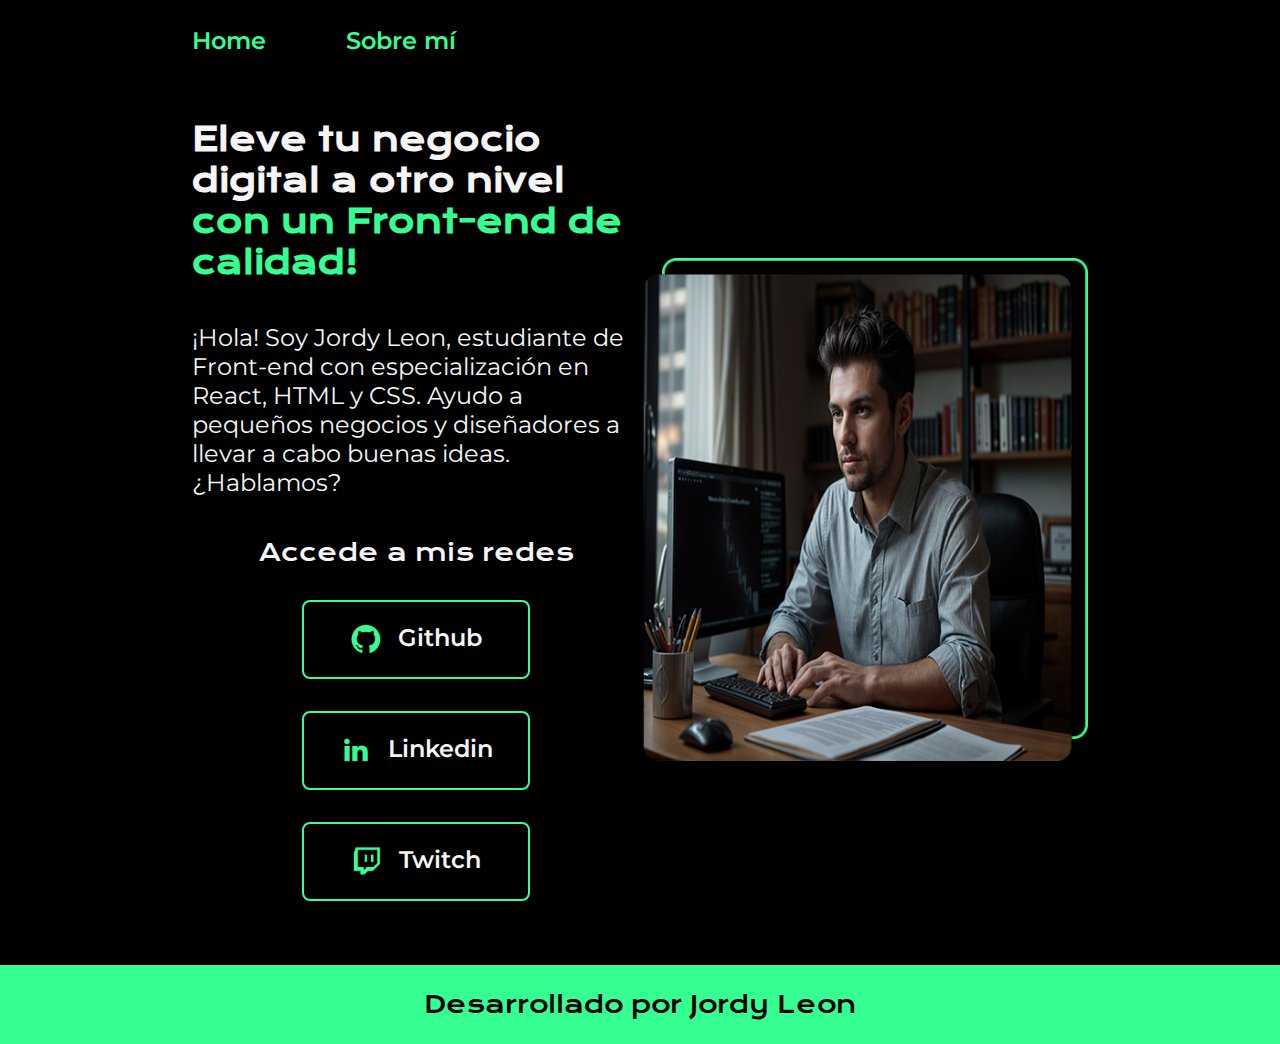
<file: index.html>
<!DOCTYPE html>
<html lang="es-mx">
<head>
    <meta charset="UTF-8"> 
    <meta http-equiv="X-UA-Compatible" content="IE=edge">
    <meta name="viewport" content="width=device-width, initial-scale=1.0">
    <title>Portafolio</title>
    <link rel="stylesheet" href="styles/style.css">

</head>
<body>
    <header class="header">
        <nav class="header__menu">
            <a class="header__menu__link" href="index.html">Home</a>
            <a class="header__menu__link" href="about.html">Sobre mí</a>
        </nav>
    </header>
    <main class="presentacion">
        <section class="presentacion__contenido">
            <h1 class="presentacion__contenido__titulo">
                Eleve tu negocio digital a otro nivel 
                <strong class="titulo-destaque">con un Front-end de calidad!
                </strong></h1>
                <p class="presentacion__contenido__texto">¡Hola! Soy Jordy Leon, estudiante de Front-end con
                    especialización en React, HTML y CSS. Ayudo a pequeños
                    negocios y diseñadores a llevar a cabo buenas ideas.
                    ¿Hablamos?

                </p>
                <div class="presentacion__enlaces">
                    <h2 class="presentacion__enlaces__subtitulo">Accede a mis redes</h2>
                    <a class="presentacion__enlaces__link" href="https://github.com/">
                        <img src="./assets/github.png">
                        Github
                    </a>
                    <a class="presentacion__enlaces__link" href="https://linkedin.com/in/">
                        <img src="./assets/linkedin.png">
                        Linkedin
                    </a>
                    <a class="presentacion__enlaces__link" href="https://twitch.tv/">
                        <img src="./assets/twitch.png">
                        Twitch
                    </a>
                </div>
               
        </section>
            <img class="presentacion__imagen" src="./assets/Imagen.png" alt="Foto de Jordy Leon desarrolando un proyecto">
    </main>
    <footer class="footer">
        <p>Desarrollado por Jordy Leon</p>
    </footer>
</body>
</html>
</file>
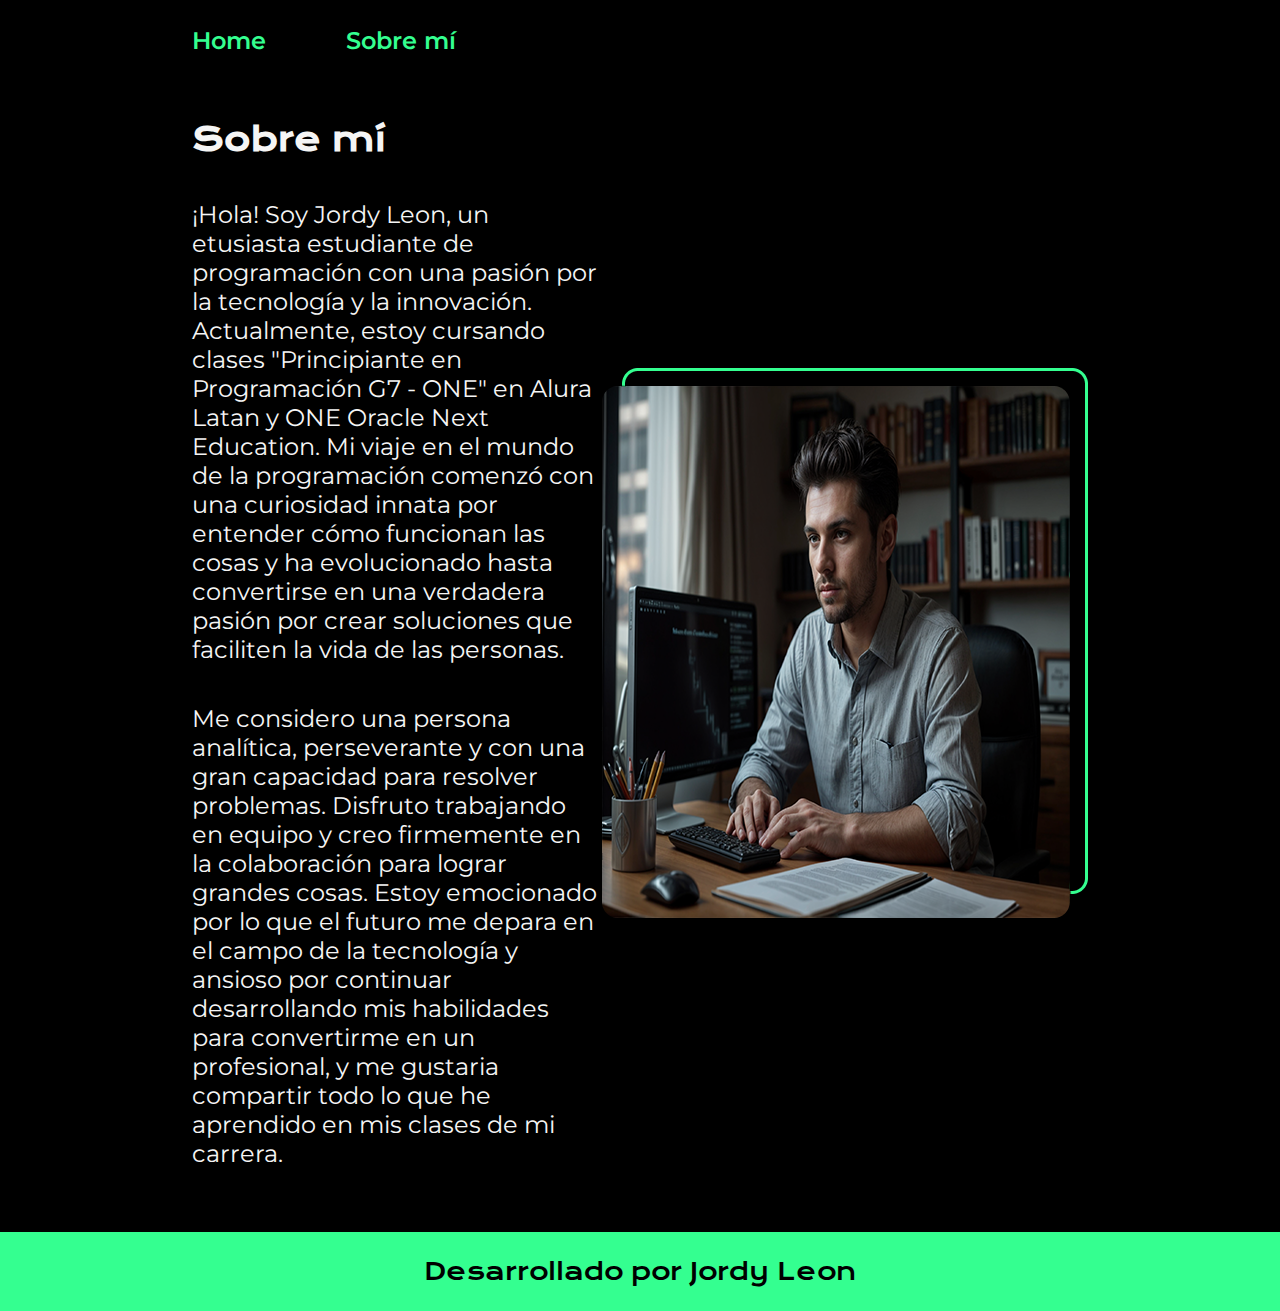
<file: about.html>
<!DOCTYPE html>
<html lang="es-pe">
<head>
    <meta charset="UTF-8">
    <meta name="viewport" content="width=device-width, initial-scale=1.0">
    <title>Portafolio</title>
    <link rel="stylesheet" href="styles/style.css">

</head>
<body>
    <header class="header">
        <nav class="header__menu">
            <a class="header__menu__link" href="index.html">Home</a>
            <a class="header__menu__link" href="about.html">Sobre mí</a>
        </nav>
    </header>
    <main class="presentacion">
        <section class="presentacion__contenido">
            <h1 class="presentacion__contenido__titulo">Sobre mí</h1>
                <p class="presentacion__contenido__texto">¡Hola! Soy Jordy Leon, un etusiasta estudiante 
                    de programación con una pasión por la tecnología y la innovación. Actualmente, estoy 
                    cursando clases "Principiante en Programación G7 - ONE" en Alura Latan y ONE Oracle Next Education. 
                    Mi viaje en el mundo de la programación comenzó con una curiosidad innata por entender cómo funcionan 
                    las cosas y ha evolucionado hasta convertirse en una verdadera pasión por crear soluciones que faciliten la vida de las personas.

                </p>
                <p class="presentacion__contenido__texto">
                    Me considero una persona analítica, perseverante y con una gran capacidad para 
                    resolver problemas. Disfruto trabajando en equipo y creo firmemente en la colaboración 
                    para lograr grandes cosas. Estoy emocionado por lo que el futuro me depara en el 
                    campo de la tecnología y ansioso por continuar desarrollando mis habilidades para 
                    convertirme en un profesional, y me gustaria compartir todo lo que he 
                    aprendido en mis clases de mi carrera.
                </p>
               
        </section>
            <img src="./assets/Imagen.png" alt="Foto de Ana García desarrolando un proyecto">
    </main>
    <footer class="footer">
        <p>Desarrollado por Jordy Leon</p>
    </footer>
    
</body>
</html>
</file>
<file: styles/style.css>
@import url('https://fonts.googleapis.com/css2?family=Krona+One&family=Montserrat:wght@400;600&display=swap');


:root {
    --color-primaria: #000000;
    --color-secundaria: #f5f5f5;
    --color-terciaria: #34ff90;
    --color-hover: #A1C298;

    --fuente-krona: 'Krona One', sans-serif;
    --fuente-montserrat: 'Montserrat', sans-serif;
}

* {
    padding: 0;
    margin:0;
}

body{
    box-sizing: border-box;
    background-color: var(--color-primaria);
    color: var(--color-secundaria);
}

.header{
    padding: 2% 0% 0% 15%;
}

.header__menu{
    display: flex;
    gap: 80px;
}
.header__menu__link{
    font-family: var(--fuente-montserrat);
    font-size: 1.5rem;
    font-weight: 600;
    color: var(--color-terciaria);
    text-decoration: none;

}



.presentacion {
    padding: 5% 15%;
    display: flex;
    align-items: center;
    justify-content: space-between;
}

.presentacion__contenido{
    width: 50%;
    display: flex;
    flex-direction: column;
    gap: 40px;
}


.presentacion__contenido__titulo{
    font-size: 2rem;
    font-family: var(--fuente-krona);
}

.titulo-destaque {
    color: var(--color-terciaria); ;
}

.presentacion__contenido__texto{
    font-size: 1.5rem;
    font-family: var(--fuente-montserrat);
}

.presentacion__enlaces{
    display: flex;
    flex-direction: column;
    justify-content: space-between;
    align-items: center;
    gap: 32px;
}

.presentacion__enlaces__subtitulo{
    font-family: var(--fuente-krona);
    font-weight: 400;
    font-size: 1.5rem;
}
.presentacion__enlaces__link{
      display: flex;
      justify-content: center;
      gap: 16px;
      border: 2px solid var(--color-terciaria);
      width: 50%;
      text-align: center;
      border-radius: 8px;
      font-size: 1.5rem;
      font-weight: 600;
      padding: 21.5px 0;
      text-decoration: none;
      color: var(--color-secundaria);
      font-family: var(--fuente-montserrat);
}

.presentacion__enlaces__link:hover{
    background-color: var(--color-hover);
}

.presentacion__imagen{
    width: 50%;
}

.footer{
    color:var(--color-primaria);
    background-color: var(--color-terciaria);
    padding: 24px;
    text-align: center;
    font-family: var(--fuente-krona);
    font-size: 1.5rem;
    font-weight: 400;
}

@media (max-width: 1200px) {

    .header{
         padding: 10%;  
    }
    .header__menu{
        justify-content: center;
    }
    .presentacion{
        flex-direction: column-reverse;
        padding: 5%;

    }

    .presentacion__contenido{
        width: auto;
    }
    
}
</file>
